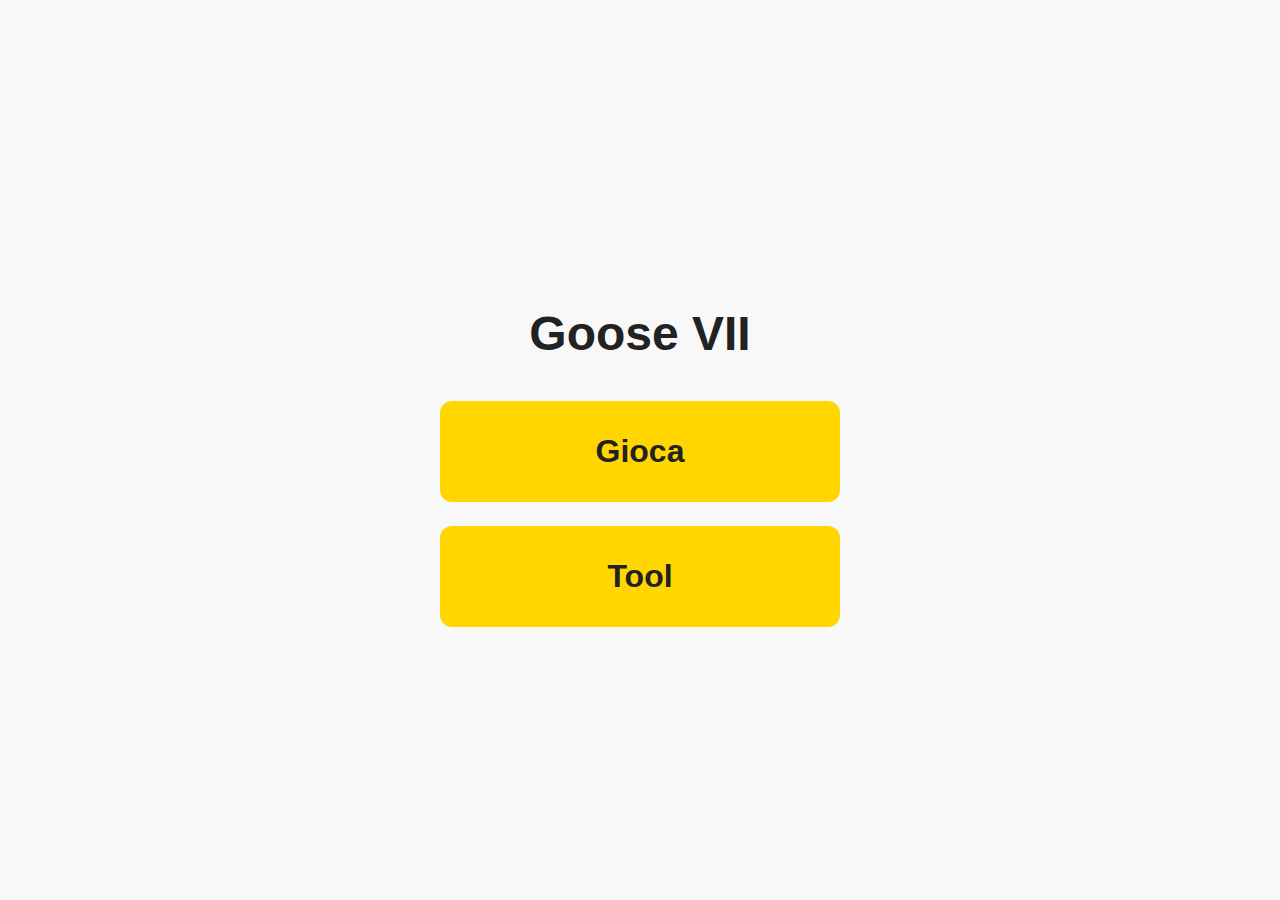
<file: index.html>
<!DOCTYPE html>
<html lang="it">
<head>
  <meta charset="UTF-8">
  <title>Goose VII</title>
  <style>
    body {
      margin: 0;
      padding: 0;
      font-family: sans-serif;
      background: #f8f8f8;
      display: flex;
      flex-direction: column;
      align-items: center;
      justify-content: center;
      min-height: 100vh;
    }
    h1 {
      margin-bottom: 40px;
      font-size: 3rem;
      color: #222;
      text-align: center;
    }
    .button-container {
      width: 100%;
      max-width: 400px;
      display: flex;
      flex-direction: column;
      gap: 24px;
    }
    .big-btn {
      width: 100%;
      padding: 32px 0;
      font-size: 2rem;
      border: none;
      border-radius: 12px;
      background: #ffd600;
      color: #222;
      font-weight: bold;
      cursor: pointer;
      transition: background 0.2s;
    }
    .big-btn:hover {
      background: #ffea00;
    }
  </style>
</head>
<body>
  <h1>Goose VII</h1>
  <div class="button-container">
    <button class="big-btn" onclick="window.location.href='game_index.html'">Gioca</button>
    <button class="big-btn" onclick="window.location.href='tool_index.html'">Tool</button>
  </div>
</body>
</html>
</file>
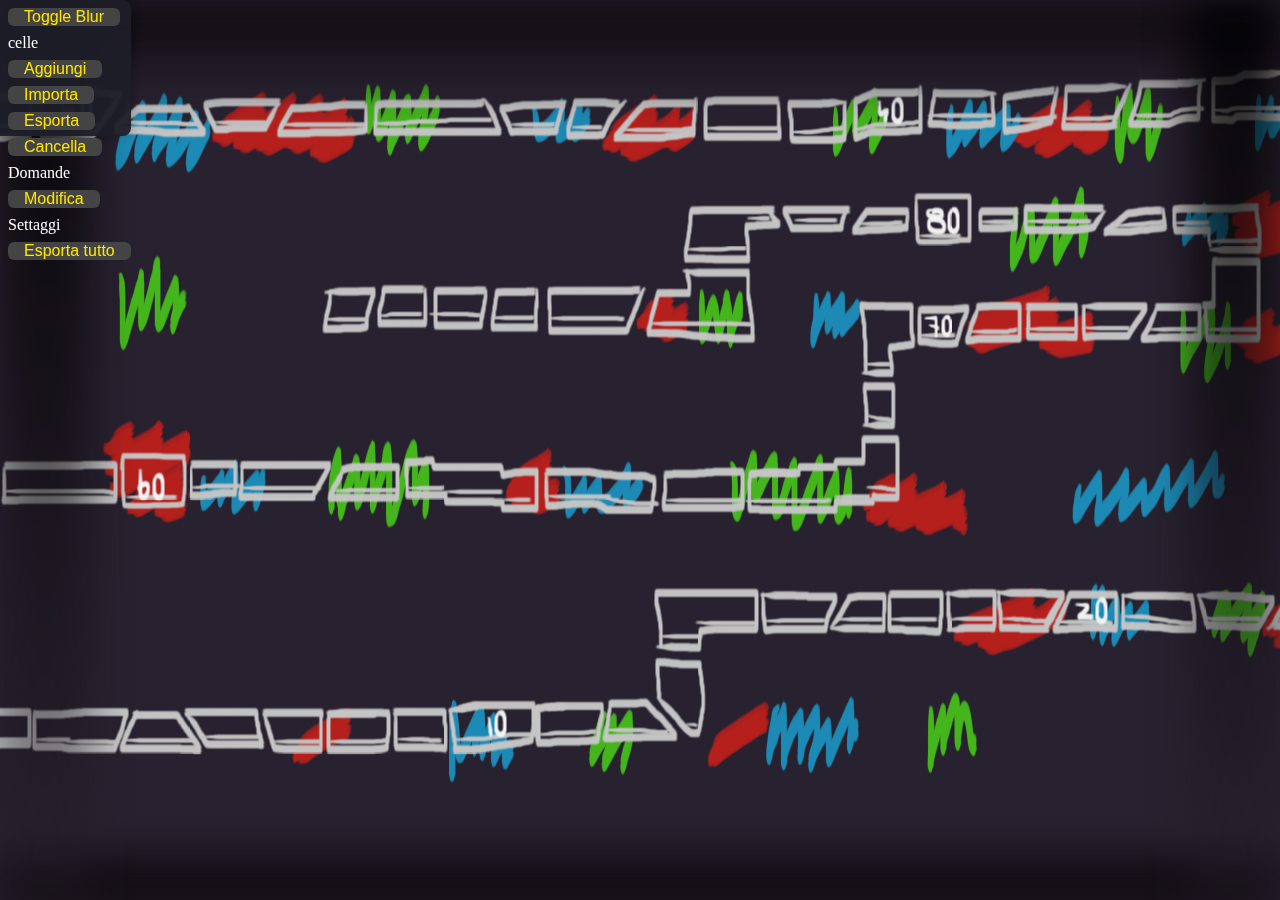
<file: tool_index.html>
<!DOCTYPE html>
<html lang="it">
<head>
    <meta charset="UTF-8">
    <meta name="viewport" content="width=device-width, initial-scale=1.0">
    <title>Gioco</title>
    <link rel="stylesheet" href="main.css">
</head>
<body>
    <div id="main-content">
        <img id="map-background" src="assets/back_celle.png" alt="Sfondo celle" style="z-index:0;" />
        <img id="map" src="assets/map.png" alt="Mappa" style="z-index:1;" />
        <div class="blur-overlay">
            <div class="blur-top"></div>
            <div class="blur-bottom"></div>
            <div class="blur-left"></div>
            <div class="blur-right"></div>
        </div>
    </div>
    <div id="debug-bar">
        <button id="toggle-blur" title="Blur">Toggle Blur</button>
        <p class="label-debug">celle</p>
        <button id="toggle-pointer" title="Puntamento">Aggiungi</button>
        <button id="import-points" title="Importa punti">Importa</button>
        <button id="export-points" title="Esporta punti">Esporta</button>
        <button id="clear-points" title="Elimina tutti i punti">Cancella</button>
        <p class="label-debug">Domande</p>
        <button id="questions-btn" title="Domande">Modifica</button>
        <p class="label-debug">Settaggi</p>
        <button id="export-all-btn" title="Domande">Esporta tutto</button>
    </div>

    <div id="import-modal" style="display:none; position:fixed; top:0; left:0; width:100vw; height:100vh; background:rgba(0,0,0,0.5); z-index:1000; justify-content:center; align-items:center;">
        <div style="background:#fff; padding:24px; border-radius:8px; min-width:300px; position:relative;">
            <h3>Importa punti da JSON</h3>
            <input type="file" id="json-file-input" accept=".json" style="margin-bottom:16px;" />
            <div style="display:flex; gap:8px;">
                <button id="close-import-modal">Chiudi</button>
                <button id="load-json-points">Carica</button>
            </div>
            <div id="import-error" style="color:red; margin-top:8px; display:none;"></div>
        </div>
    </div>

    <div id="questions-modal" style="display:none; position:fixed; top:0; left:0; width:100vw; height:100vh; background:rgba(0,0,0,0.5); z-index:10001; justify-content:center; align-items:center;">
        <div style="background:#fff; padding:24px; border-radius:8px; min-width:300px; position:relative; max-width:600px; max-height:80vh; overflow-y:auto; display:flex; flex-direction:column;">
            <h3>Domande</h3>
            <div id="questions-cards-container" style="display:flex; flex-direction:column; gap:16px; margin-bottom:16px;"></div>
            <button id="close-questions-modal" >Salva e chiudi</button>
        </div>
    </div>

    <script type="text/javascript" src="main.js"></script>
    <script type="text/javascript" src="database/celle.js"></script>
</body>
</html>
</file>
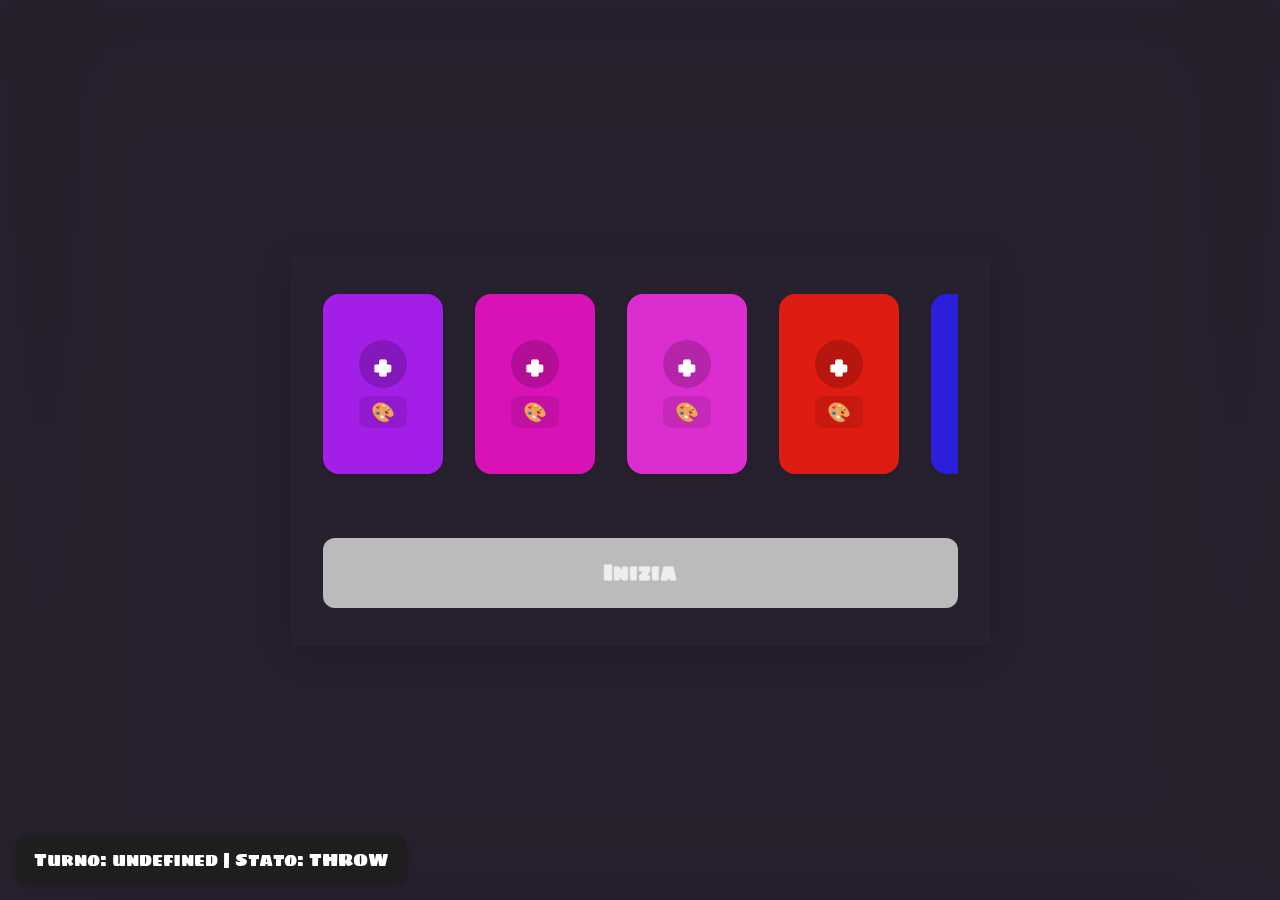
<file: game/game_index.html>
<!DOCTYPE html>
<html lang="it">
<head>
    <meta charset="UTF-8">
    <title>GooseVII Game</title>
    <link rel="stylesheet" href="game_index.css" />
</head>
<body>
    <div id="debug-bar" style="display: none;">
        <button id="step-game-state-btn">Prossimo stato</button>
    </div>

    <div id="dice-result-box" style="position: absolute; top: 10px; left: 50%; transform: translateX(-50%); background: #fff; color: #222; border-radius: 8px; padding: 8px 16px; font-size: 1.2em; box-shadow: 0 2px 8px rgba(0,0,0,0.15); z-index: 1000; min-width: 60px; text-align: center; display: none;">Risultato: <span id="dice-result-value"></span></div>

    <div id="main-content">
        <div id="main-container">
            <div class="image-container">
            </div>
        </div>

    <div class="blur-overlay">
        <div class="blur-top"></div>
        <div class="blur-bottom"></div>
        <div class="blur-left"></div>
        <div class="blur-right"></div>
    </div>
</div>

<div id="start-game-overlay" class="start-game-overlay">
  <div class="start-game-box">
    <div id="start-game-players-row" class="start-game-players-row" style="overflow-x: auto;">
      <!-- Le card giocatore saranno generate da JS -->
    </div>
    <button id="start-game-btn" class="start-game-btn" disabled>Inizia</button>
  </div>
</div>

    <script type="text/javascript" src="game_index.js"></script>
    <script type="text/javascript" src="settings/settings.js"></script>
    <script type="text/javascript" src="game_state.js"></script>
    <script type="text/javascript" src="board_state.js"></script>
    <script type="text/javascript" src="debug_game_index.js"></script>
</body>
</html>
</file>
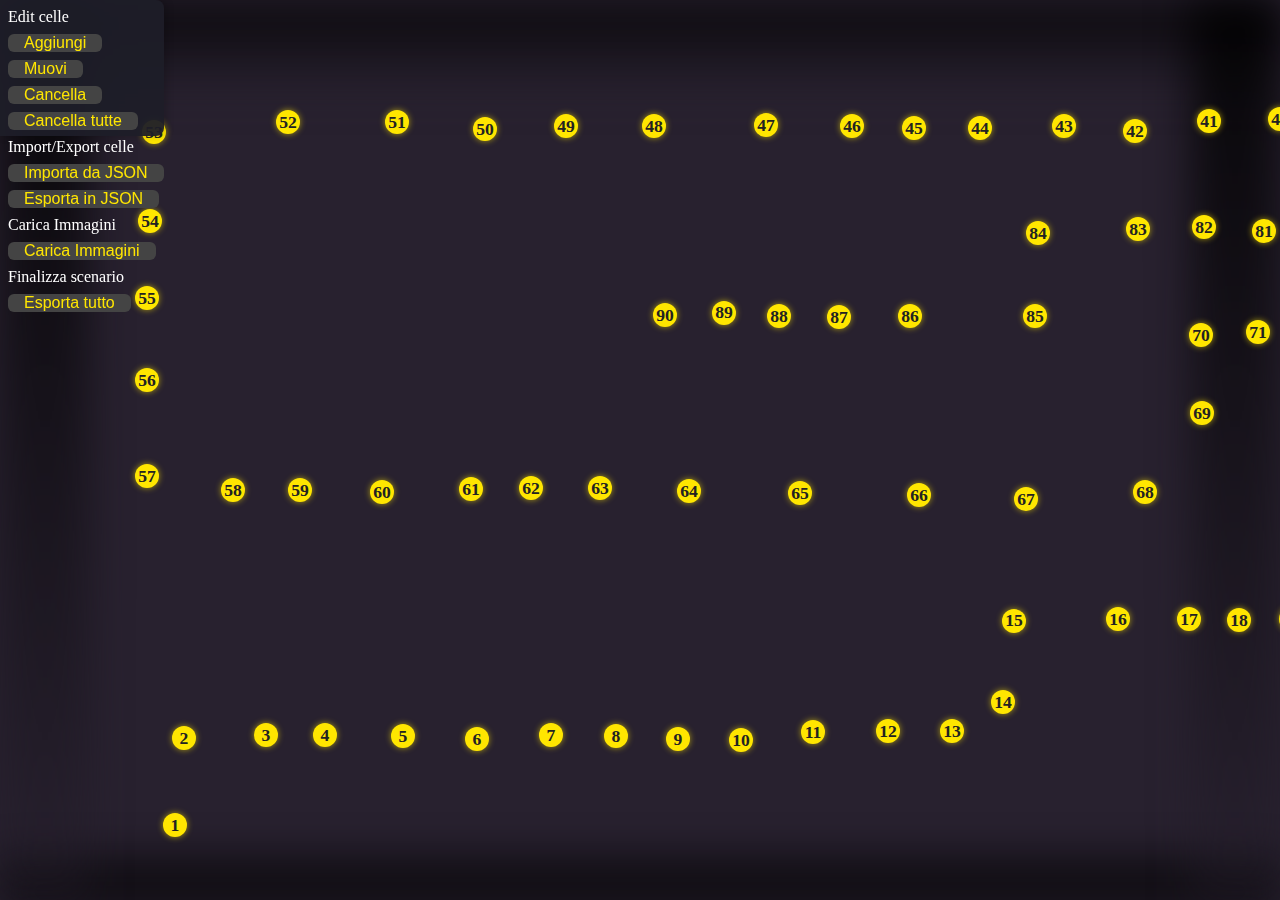
<file: tool/tool_index.html>
<!DOCTYPE html>
<html lang="it">
  <head>
    <meta charset="UTF-8" />
    <meta name="viewport" content="width=device-width, initial-scale=1.0" />
    <title>Gioco</title>
    <link rel="stylesheet" href="tool_index.css" />
  </head>
  <body>
    <div id="main-content">
      <div id="main-container">
        <div class="image-container">
          <div id="map-background" class="bg-image" style="z-index: 0"></div>
          <div id="map" class="bg-image" style="z-index: 1"></div>
        </div>

        <div id="point-container"></div>
      </div>

      <div class="blur-overlay">
        <div class="blur-top"></div>
        <div class="blur-bottom"></div>
        <div class="blur-left"></div>
        <div class="blur-right"></div>
      </div>
    </div>
    <div id="debug-bar">
      <p class="label-debug">Edit celle</p>
      <button id="toggle-pointer" title="Puntamento">Aggiungi</button>
      <button id="toggle-drag" title="Muovi">Muovi</button>
      <button id="toggle-delete" title="Cancella">Cancella</button>
      <button id="clear-points" title="Elimina tutti i punti">Cancella tutte</button>
      <p class="label-debug">Import/Export celle</p>
      <button id="import-points" title="Importa punti">Importa da JSON</button>
      <button id="export-points" title="Esporta punti">Esporta in JSON</button>
      <p class="label-debug">Carica Immagini</p>
      <button id="load-img-btn" title="Carica immagini">Carica Immagini</button>
      <p class="label-debug">Finalizza scenario</p>
      <button id="export-all-btn" title="Domande">Esporta tutto</button>
    </div>

    <div
      id="import-modal"
      style="
        display: none;
        position: fixed;
        top: 0;
        left: 0;
        width: 100vw;
        height: 100vh;
        background: rgba(0, 0, 0, 0.5);
        z-index: 1000;
        justify-content: center;
        align-items: center;
      "
    >
      <div
        style="
          background: #fff;
          padding: 24px;
          border-radius: 8px;
          min-width: 300px;
          position: relative;
        "
      >
        <h3>Importa punti da JSON</h3>
        <input
          type="file"
          id="json-file-input"
          accept=".json"
          style="margin-bottom: 16px"
        />
        <div style="display: flex; gap: 8px">
          <button id="close-import-modal">Chiudi</button>
          <button id="load-json-points">Carica</button>
        </div>
        <div
          id="import-error"
          style="color: red; margin-top: 8px; display: none"
        ></div>
      </div>
    </div>

    <div
      id="questions-modal"
      style="
        display: none;
        position: fixed;
        top: 0;
        left: 0;
        width: 100vw;
        height: 100vh;
        background: rgba(0, 0, 0, 0.5);
        z-index: 10001;
        justify-content: center;
        align-items: center;
      "
    >
      <div
        style="
          background: #fff;
          padding: 24px;
          border-radius: 8px;
          min-width: 300px;
          position: relative;
          max-width: 600px;
          max-height: 80vh;
          overflow-y: auto;
          display: flex;
          flex-direction: column;
        "
      >
        <h3>Domande</h3>
        <div
          id="questions-cards-container"
          style="
            display: flex;
            flex-direction: column;
            gap: 16px;
            margin-bottom: 16px;
          "
        ></div>
        <button id="close-questions-modal">Salva e chiudi</button>
      </div>
    </div>

    <div
      id="cell-questions-modal"
      style="
        display: none;
        position: fixed;
        top: 0;
        left: 0;
        width: 100vw;
        height: 100vh;
        background: rgba(0, 0, 0, 0.5);
        z-index: 10002;
        justify-content: center;
        align-items: center;
      "
    >
      <div
        style="
          background: #fff;
          padding: 24px;
          border-radius: 8px;
          min-width: 300px;
          position: relative;
          max-width: 600px;
          max-height: 80vh;
          overflow-y: auto;
          display: flex;
          flex-direction: column;
        "
      >
        <h3 id="cell-questions-title">Domande cella</h3>
        <div
          id="cell-questions-cards-container"
          style="
            display: flex;
            flex-direction: column;
            gap: 16px;
            margin-bottom: 16px;
          "
        ></div>
        <button id="close-cell-questions-modal" style="align-self: center">
          Salva e Chiudi
        </button>
      </div>
    </div>

    <!-- Modale caricamento immagini -->
    <div
      id="img-upload-modal"
      style="
        display: none;
        position: fixed;
        top: 0;
        left: 0;
        width: 100vw;
        height: 100vh;
        background: rgba(0, 0, 0, 0.5);
        z-index: 10010;
        justify-content: center;
        align-items: center;
      "
    >
      <div
        style="
          background: #fff;
          padding: 24px;
          border-radius: 8px;
          min-width: 300px;
          position: relative;
          display: flex;
          flex-direction: column;
          gap: 16px;
          max-width: 400px;
        "
      >
        <h3>Carica layers immagine</h3>
        <div
          id="img-upload-cards-container"
          style="
            display: flex;
            flex-direction: column;
            gap: 12px;
          "
        ></div>
        <div style="display: flex; gap: 8px; align-items: center">
          <button id="add-img-upload-card" title="Aggiungi layer">+</button>
          <button id="upload-img-btn">Carica</button>
          <button id="close-img-upload-modal">Chiudi</button>
        </div>
        <div
          id="img-upload-error"
          style="color: red; display: none"
        ></div>
      </div>
    </div>

    <script type="text/javascript" src="tool_index.js"></script>
    <script type="text/javascript" src="preload/celle.js"></script>
  </body>
</html>
</file>
<file: main.css>
html, body {
    height: 100%;
    margin: 0;
    padding: 0;
}
body {
    display: flex;
    flex-direction: column;
    height: 100vh;
    width: 100vw;
    background-color: #28212f;
}
#main-content {
    display: flex;
    flex-direction: column;
    align-items: center;
    justify-content: flex-start;
    height: 100vh;
    width: 100vw;
    box-sizing: border-box;
    background-color: #28212f;
    overflow: hidden;
    position: relative;
}
#main-content img {
    position: absolute;
    top: 0;
    left: 0;
    margin-top: 0;
    max-width: none;
    height: auto;
    width: auto;
    pointer-events: none;
}
#map-background {
    z-index: 0;
}
#map {
    z-index: 1;
    user-select: none;
    cursor: grab;
    will-change: transform;
    pointer-events: auto;
}
#map.zooming {
    cursor: grabbing;
}
.blur-overlay {
    pointer-events: none;
    position: absolute;
    inset: 0;
    z-index: 2;
}
.blur-top, .blur-bottom, .blur-left, .blur-right {
    position: absolute;
    z-index: 2;
    pointer-events: none;
}
.blur-top {
    top: 0;
    left: 0;
    width: 100%;
    height: 90px;
    background: linear-gradient(to bottom, rgba(0, 0, 0, 0.8) 0%, rgba(40, 33, 47, 0.35) 100%);
    filter: blur(20px);
}
.blur-bottom {
    bottom: -50px;
    left: 0;
    width: 100%;
    height: 90px;
    background: linear-gradient(to bottom, rgba(0, 0, 0, 0.8) 0%, rgba(40, 33, 47, 0.35) 100%);
    filter: blur(20px);
}
.blur-left {
    top: 0;
    left: 0;
    width: 90px;
    height: 100%;
    background: linear-gradient(to bottom, rgba(0, 0, 0, 0.8) 0%, rgba(40, 33, 47, 0.35) 100%);
    filter: blur(20px);
}
.blur-right {
    top: 0;
    right: 0;
    width: 90px;
    height: 100%;
    background: linear-gradient(to bottom, rgba(0, 0, 0, 0.8) 0%, rgba(40, 33, 47, 0.35) 100%);
    filter: blur(20px);
}
#debug-bar {
    position: fixed;
    top: 0;
    left: 0;
    width: auto;
    min-width: 48px;
    height: 120px;
    background: rgba(30, 30, 40, 0.95);
    z-index: 9999;
    display: flex;
    flex-direction: column;
    align-items: flex-start;
    justify-content: flex-start;
    border-radius: 0 8px 8px 0;
    box-shadow: 2px 0 8px rgba(0,0,0,0.2);
    padding: 8px 0 8px 8px;
    gap: 8px;
}

.label-debug{
    margin: 0;
    color: white;
}

#debug-bar .debug-row {
    display: flex;
    flex-direction: row;
    align-items: center;
    gap: 6px;
}
#debug-bar button {
    min-width: unset;
    width: auto;
    padding: 0 16px;
    font-size: 1em;
    box-sizing: border-box;
    white-space: nowrap;
    margin: 0;
    border: none;
    border-radius: 6px;
    background: #444;
    color: #ffe600;
    cursor: pointer;
    transition: background 0.2s;
    display: inline-block;
}
#debug-bar button.active {
    background: #ffe600;
    color: #222;
}
#export-points, #import-points {
    display: none;
}
.debug-dot {
    position: absolute;
    width: 12px;
    height: 12px;
    background: #ffe600;
    border-radius: 50%;
    pointer-events: none;
    z-index: 9998;
    box-shadow: 0 0 6px #ffe60099;
}
</file>
<file: game/game_index.css>
html,
body {
  height: 100%;
  margin: 0;
  padding: 0;
}
body {
  display: flex;
  flex-direction: column;
  height: 100vh;
  width: 100vw;
  background-color: #28212f;
}
#main-container {
  position: absolute;
  top: 0;
  left: 0;
  width: 100%;
  height: 100%;
}
#main-content {
  display: flex;
  flex-direction: column;
  align-items: center;
  justify-content: flex-start;
  height: 100vh;
  width: 100vw;
  box-sizing: border-box;
  background-color: #28212f;
  overflow: hidden;
  position: relative;
  /* Rimuovi eventuale margin-top, la debug bar non deve spostare il contenuto */
}
.image-container {
  position: relative;
  width: 100%;
  height: 100%;
}
.bg-image {
  position: absolute;
  top: 0;
  left: 50%; /* Center horizontally */
  width: 100%;
  height: 100%;
  background-repeat: no-repeat;
  background-size: contain;
  background-position: top center; /* Center the image horizontally */
  pointer-events: none;
  transform: translateX(-50%); /* Shift left by 50% of its width to center */
}
.blur-overlay {
  pointer-events: none;
  position: absolute;
  inset: 0;
  z-index: 2;
}
.blur-top,
.blur-bottom,
.blur-left,
.blur-right {
  position: absolute;
  z-index: 2;
  pointer-events: none;
}
.blur-top {
  top: 0;
  left: 0;
  width: 100%;
  height: 90px;
  background: linear-gradient(
    to bottom,
    rgba(0, 0, 0, 0.8) 0%,
    rgba(40, 33, 47, 0.35) 100%
  );
  filter: blur(20px);
}
.blur-bottom {
  bottom: -50px;
  left: 0;
  width: 100%;
  height: 90px;
  background: linear-gradient(
    to bottom,
    rgba(0, 0, 0, 0.8) 0%,
    rgba(40, 33, 47, 0.35) 100%
  );
  filter: blur(20px);
}
.blur-left {
  top: 0;
  left: 0;
  width: 90px;
  height: 100%;
  background: linear-gradient(
    to bottom,
    rgba(0, 0, 0, 0.8) 0%,
    rgba(40, 33, 47, 0.35) 100%
  );
  filter: blur(20px);
}
.blur-right {
  top: 0;
  right: 0;
  width: 90px;
  height: 100%;
  background: linear-gradient(
    to bottom,
    rgba(0, 0, 0, 0.8) 0%,
    rgba(40, 33, 47, 0.35) 100%
  );
  filter: blur(20px);
}
.player-pin {
  border-radius: 50%;
  box-shadow: 0 2px 8px rgba(0, 0, 0, 0.15);
  transition: left 0.5s, top 0.5s;
  pointer-events: auto;
  scale: 1.5;
}
.pin-wrapper {
  position: absolute;
  width: 32px;
  height: 48px;
  transition: left 0.5s, top 0.5s;
  z-index: 100;
}
.player-pin-name-box {
  position: absolute;
  left: 50%;
  top: 50%;
  transform: translate(-16%, -129%);
  min-width: 32px;
  max-width: 80px;
  padding: 2px 8px;
  background: rgba(30, 30, 30, 0.75);
  border-radius: 8px;
  font-size: 0.95em;
  font-weight: bold;
  text-align: center;
  z-index: 110;
  pointer-events: none;
  white-space: nowrap;
  overflow: hidden;
  text-overflow: ellipsis;
}
#debug-bar {
    position: fixed;
    top: 0;
    left: 0;
    width: 100%;
    z-index: 2000;
    background: #fff;
    box-shadow: 0 2px 8px rgba(0,0,0,0.08);
    padding: 8px 0;
}
.turno-giocatore-box{
    display: none;
    box-shadow: 60px -16px teal;
}
.turno-giocatore-box {
    /* Box shadow dinamica, verrà aggiornata inline da JS per il colore */
    transition: transform 0.2s cubic-bezier(.4,2,.6,1);
    will-change: transform;
    cursor: pointer;
}
.turno-giocatore-box.pressed {
    transform: translate(8px, 8px);
}
.start-game-overlay {
  position: fixed;
  top: 0; left: 0; right: 0; bottom: 0;
  width: 100vw;
  height: 100vh;
  background: rgba(40,33,47,0.96);
  z-index: 9999;
  display: flex;
  align-items: center;
  justify-content: center;
}
.start-game-box {
  background: rgba(255, 255, 255, 0.12)
  border-radius: 24px;
  box-shadow: 0 8px 32px rgba(0,0,0,0.25);
  padding: 40px 32px 32px 32px;
  min-width: 600px;
  min-height: 320px;
  display: flex;
  flex-direction: column;
  align-items: center;
  max-width: 635px;
  cursor: move;
  user-select: none;
}
.start-game-box:active {
  cursor: grabbing;
}
.start-game-players-row {
  display: flex;
  flex-direction: row;
  gap: 32px;
  margin-bottom: 32px;
  width: 100%;
  min-width: 480px;
  max-width: 90vw;
  overflow-x: auto;
  justify-content: flex-start;
  align-items: flex-end;
  padding-bottom: 8px;
  scrollbar-width: thin;
  scrollbar-color: #bbb #eee;
}
.start-game-players-row::-webkit-scrollbar {
  height: 12px;
}
.start-game-players-row::-webkit-scrollbar-thumb {
  background: #bbb;
  border-radius: 8px;
}
.start-game-players-row::-webkit-scrollbar-track {
  background: #eee;
  border-radius: 8px;
}
.player-card {
  min-width: 120px;
  max-width: 140px;
  width: 120px;
  height: 180px;
  background: #eee;
  border-radius: 16px;
  box-shadow: 0 2px 8px rgba(0,0,0,0.10);
  display: flex;
  flex-direction: column;
  align-items: center;
  justify-content: center;
  position: relative;
  transition: box-shadow 0.2s;
}
.player-card[data-player="0"],
.player-card[data-player="1"],
.player-card[data-player="2"],
.player-card[data-player="3"] {
  /* background: #e53935; background: #43a047; background: #1e88e5; background: #fbc02d; */
  /* Rimosso per permettere colore dinamico */
}
.color-player-btn {
  width: 48px;
  height: 32px;
  border-radius: 8px;
  font-size: 1.2em;
  background: rgba(0,0,0,0.10);
  border: none;
  cursor: pointer;
  margin-top: 8px;
  display: flex;
  align-items: center;
  justify-content: center;
  transition: background 0.2s;
}
.color-player-btn:hover {
  background: rgba(0,0,0,0.22);
}
.player-card .add-player-btn,
.player-card .remove-player-btn {
  width: 48px;
  height: 48px;
  border-radius: 50%;
  border: none;
  font-size: 2em;
  font-weight: bold;
  color: #fff;
  background: rgba(0,0,0,0.18);
  cursor: pointer;
  margin: 0 auto;
  display: flex;
  align-items: center;
  justify-content: center;
  transition: background 0.2s;
}
.player-card .add-player-btn:hover,
.player-card .remove-player-btn:hover {
  background: rgba(0,0,0,0.32);
}
.player-card .player-inputs {
  display: flex;
  flex-direction: column;
  align-items: center;
  gap: 12px;
  margin-top: 12px;
}
.player-card .player-name-input {
  width: 90px;
  padding: 6px 8px;
  border-radius: 8px;
  border: 1px solid #bbb;
  font-size: 1em;
  text-align: center;
}
.start-game-btn {
  width: 100%;
  padding: 18px 0;
  font-size: 1.3em;
  font-weight: bold;
  border-radius: 12px;
  border: none;
  background: #79ac57;;
  color: #fff;
  margin-top: 24px;
  cursor: pointer;
  transition: background 0.2s;
}
.start-game-btn:disabled {
  background: #bbb;
  color: #eee;
  cursor: not-allowed;
}
.start-game-btn.countdown {
  background: #fbc02d;
  color: #222;
  animation: pulse-countdown 1s infinite;
}
@keyframes pulse-countdown {
  0% { box-shadow: 0 0 0 0 #fbc02d55; }
  70% { box-shadow: 0 0 0 12px #fbc02d00; }
  100% { box-shadow: 0 0 0 0 #fbc02d00; }
}
.blurred-bg {
  filter: blur(8px) !important;
  transition: filter 0.3s;
}
.domanda-personaggio-img {
      left: -20%;
      width: 1600px;
      height: 1065px;
}

/* Importa il font Sigmar One */
@font-face {
    font-family: 'Sigmar One';
    src: url('../assets/static/SigmarOne-Regular.ttf') format('truetype');
    font-weight: normal;
    font-style: normal;
}

body, button, input, select, textarea, .turno-giocatore-box, #step-indicator, #debug-bar, #dice-result-value, .domanda-modal, .domanda-box, .domanda-personaggio-img, .dice-result-box {
    font-family: 'Sigmar One', cursive, sans-serif !important;
}
.victory-overlay {
  position: fixed;
  top: 0; left: 0; right: 0; bottom: 0;
  width: 100vw;
  height: 100vh;
  z-index: 10000;
  display: flex;
  align-items: center;
  justify-content: center;
}
.victory-blur {
  position: absolute;
  inset: 0;
  backdrop-filter: blur(10px) brightness(0.7);
  background: rgba(40,33,47,0.7);
  z-index: 1;
}
.victory-content {
  position: relative;
  z-index: 2;
  display: flex;
  flex-direction: column;
  align-items: center;
  justify-content: center;
  min-width: 350px;
  min-height: 220px;
  background: rgba(255,255,255,0.13);
  border-radius: 24px;
  box-shadow: 0 8px 32px rgba(0,0,0,0.25);
  padding: 40px 32px 32px 32px;
}
.victory-title {
  color: #fff;
  font-size: 2.2em;
  font-weight: bold;
  margin-bottom: 32px;
  text-align: center;
  text-shadow: 0 5px 8px #000;
}
.victory-newgame-btn {
  margin-top: 32px;
  font-size: 1.3em;
  padding: 12px 32px;
  border-radius: 12px;
  border: none;
  background: #fff;
  color: #222;
  font-weight: bold;
  cursor: pointer;
  box-shadow: 0 2px 8px rgba(0,0,0,0.15);
  transition: background 0.2s;
}
.victory-newgame-btn:hover {
  background: #fbc02d;
  color: #222;
}
</file>
<file: tool/tool_index.css>
html, body {
    height: 100%;
    margin: 0;
    padding: 0;
}
body {
    display: flex;
    flex-direction: column;
    height: 100vh;
    width: 100vw;
    background-color: #28212f;
}
#main-container {
    position: absolute;
    top: 0;
    left: 0;
    width: 100%;
    height: 100%;
}
#main-content {
    display: flex;
    flex-direction: column;
    align-items: center;
    justify-content: flex-start;
    height: 100vh;
    width: 100vw;
    box-sizing: border-box;
    background-color: #28212f;
    overflow: hidden;
    position: relative;
}
.image-container img {
    position: relative;
}
#main-content img {
    top: 0;
    left: 0;
    margin-top: 0;
    max-width: none;
    height: auto;
    width: auto;
    pointer-events: none;
}
#map-background {
    z-index: 0;
}
#map {
    z-index: 1;
    user-select: none;
    cursor: grab;
    will-change: transform;
    pointer-events: auto;
}
#map.zooming {
    cursor: grabbing;
}
.blur-overlay {
    pointer-events: none;
    position: absolute;
    inset: 0;
    z-index: 2;
}
.blur-top, .blur-bottom, .blur-left, .blur-right {
    position: absolute;
    z-index: 2;
    pointer-events: none;
}
.blur-top {
    top: 0;
    left: 0;
    width: 100%;
    height: 90px;
    background: linear-gradient(to bottom, rgba(0, 0, 0, 0.8) 0%, rgba(40, 33, 47, 0.35) 100%);
    filter: blur(20px);
}
.blur-bottom {
    bottom: -50px;
    left: 0;
    width: 100%;
    height: 90px;
    background: linear-gradient(to bottom, rgba(0, 0, 0, 0.8) 0%, rgba(40, 33, 47, 0.35) 100%);
    filter: blur(20px);
}
.blur-left {
    top: 0;
    left: 0;
    width: 90px;
    height: 100%;
    background: linear-gradient(to bottom, rgba(0, 0, 0, 0.8) 0%, rgba(40, 33, 47, 0.35) 100%);
    filter: blur(20px);
}
.blur-right {
    top: 0;
    right: 0;
    width: 90px;
    height: 100%;
    background: linear-gradient(to bottom, rgba(0, 0, 0, 0.8) 0%, rgba(40, 33, 47, 0.35) 100%);
    filter: blur(20px);
}
#debug-bar {
    position: fixed;
    top: 0;
    left: 0;
    width: auto;
    min-width: 48px;
    height: 120px;
    background: rgba(30, 30, 40, 0.95);
    z-index: 9999;
    display: flex;
    flex-direction: column;
    align-items: flex-start;
    justify-content: flex-start;
    border-radius: 0 8px 8px 0;
    box-shadow: 2px 0 8px rgba(0,0,0,0.2);
    padding: 8px 0 8px 8px;
    gap: 8px;
}

.label-debug{
    margin: 0;
    color: white;
}

#debug-bar .debug-row {
    display: flex;
    flex-direction: row;
    align-items: center;
    gap: 6px;
}
#debug-bar button {
    min-width: unset;
    width: auto;
    padding: 0 16px;
    font-size: 1em;
    box-sizing: border-box;
    white-space: nowrap;
    margin: 0;
    border: none;
    border-radius: 6px;
    background: #444;
    color: #ffe600;
    cursor: pointer;
    transition: background 0.2s;
    display: inline-block;
}
#debug-bar button.active {
    background: #ffe600;
    color: #222;
}
#export-points, #import-points {
    display: none;
}
.debug-dot {
    position: absolute;
    width: 24px;
    height: 24px;
    background: #ffe600;
    border-radius: 50%;
    pointer-events: auto; /* Permetti il click sui pallini */
    z-index: 9998;
    box-shadow: 0 0 6px #ffe60099;
    display: flex;
    align-items: center;
    justify-content: center;
    font-weight: bold;
    font-size: 1.1em;
    color: #222;
}
.debug-dot:hover{
    cursor:pointer;
    background: #e50096;
}
.input-risp {
    border: 2px solid #2ecc40 !important;
    background: #eaffea;
}
.input-err {
    border: 2px solid #ff4136 !important;
    background: #ffeaea;
}
</file>
